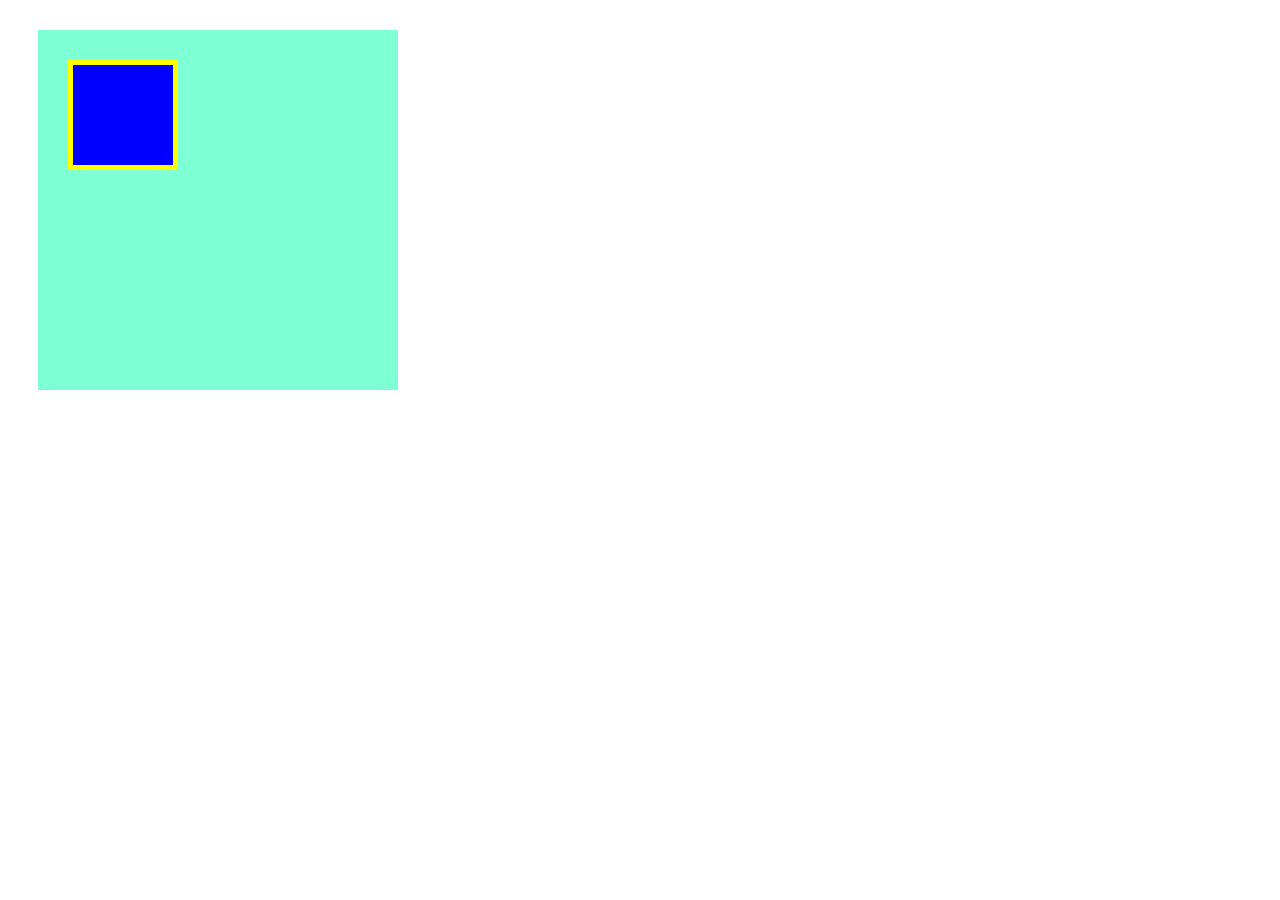
<file: box/box.html>
<!DOCTYPE HTML>
<html lang="ja">
  <head>
    <meta charset="UTF-8" />
    <link rel="stylesheet" href="box.css" />
    <title>BOX</title>
  </head>

  <body>
    <div class="box1">
      <div class="box2"></div>
    </div>
  </body>
</html>
</file>
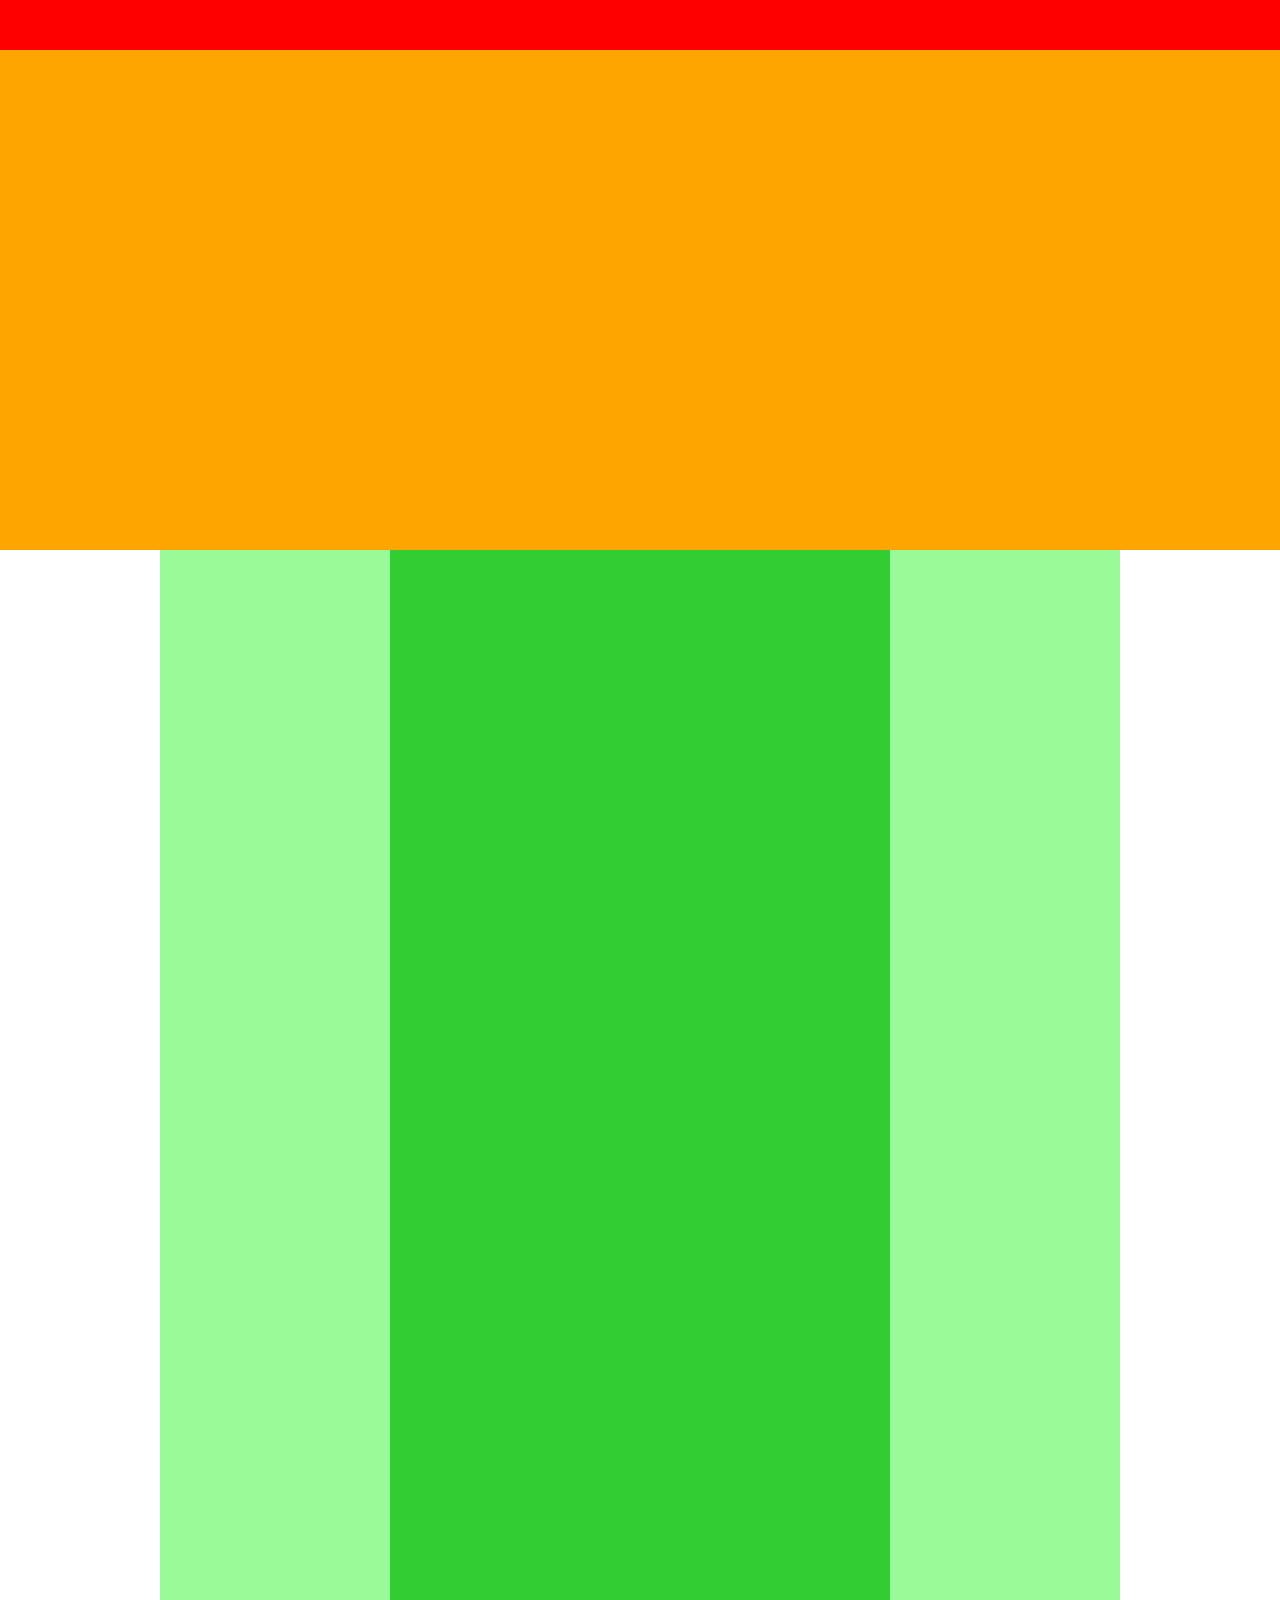
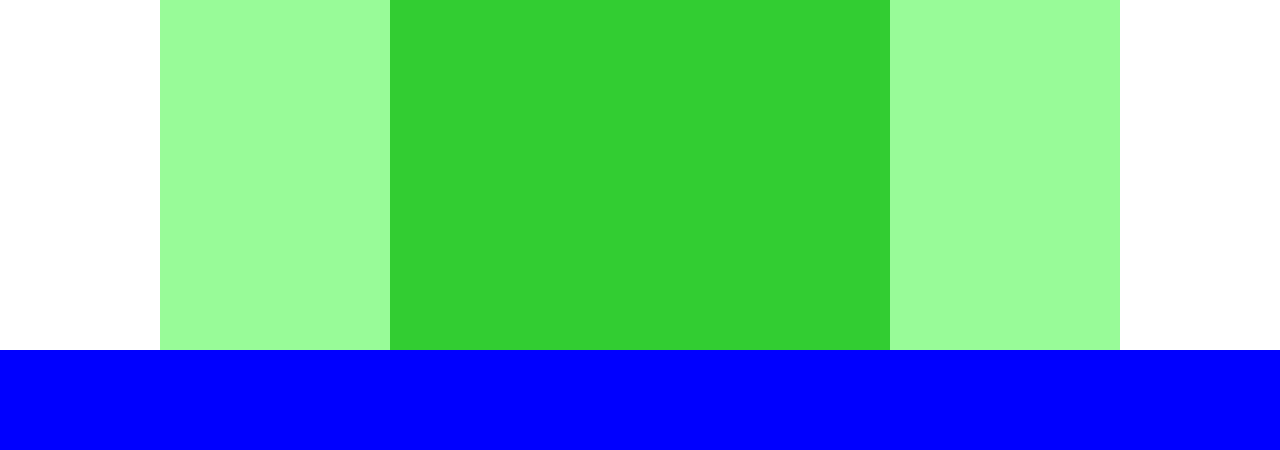
<file: chapter4-exercise/index2.html>
<!DOCTYPE HTML>
<html lang="ja">
  <head>
    <meta charset="UTF-8" />
    <link rel="stylesheet" href="style2.css" />
    <title>CHAPTER4-EXERCISE</title>
  </head>

  <body>
    <div class="header"></div>

    <div class="main-visual"></div>

    <div class="main">
      <div class="sidebar-left"></div>
      <div class="blog"></div>
      <div class="sidebar-right"></div>

    </div>

    <div class="footer"></div>

  </body>
</html>
</file>
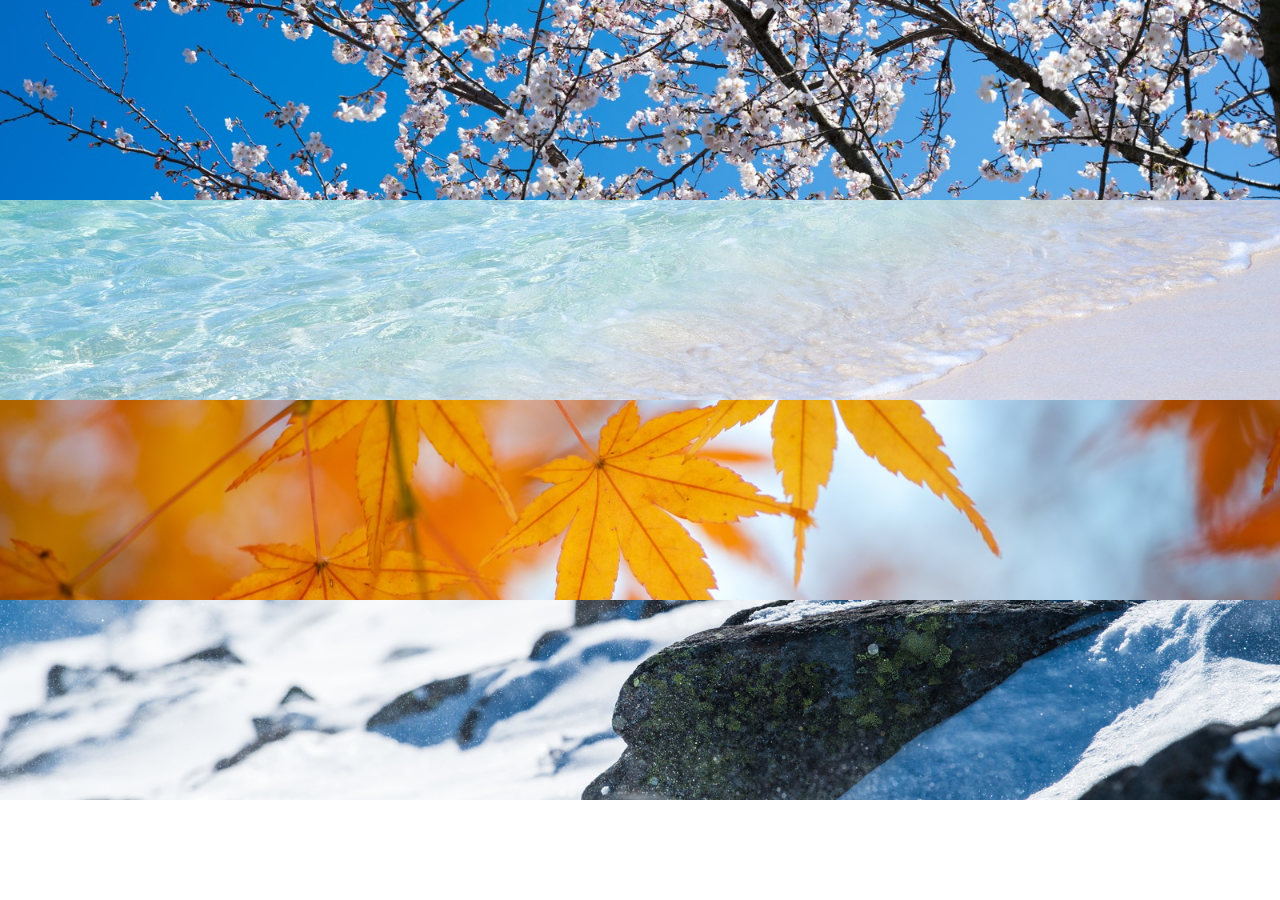
<file: chapter6-exercise/index4.html>
<!DOCTYPE HTML>
<html lang="ja">
  <head>
    <meta charset="UTF-8" />
    <link rel="stylesheet" href="style4.css" />
    <title></title>
  </head>

  <body>
    <main>
      <div class="main-visual1"></div>
      <div class="main-visual2"></div>
      <div class="main-visual3"></div>
      <div class="main-visual4"></div>
    </main>
  </body>
</html>
</file>
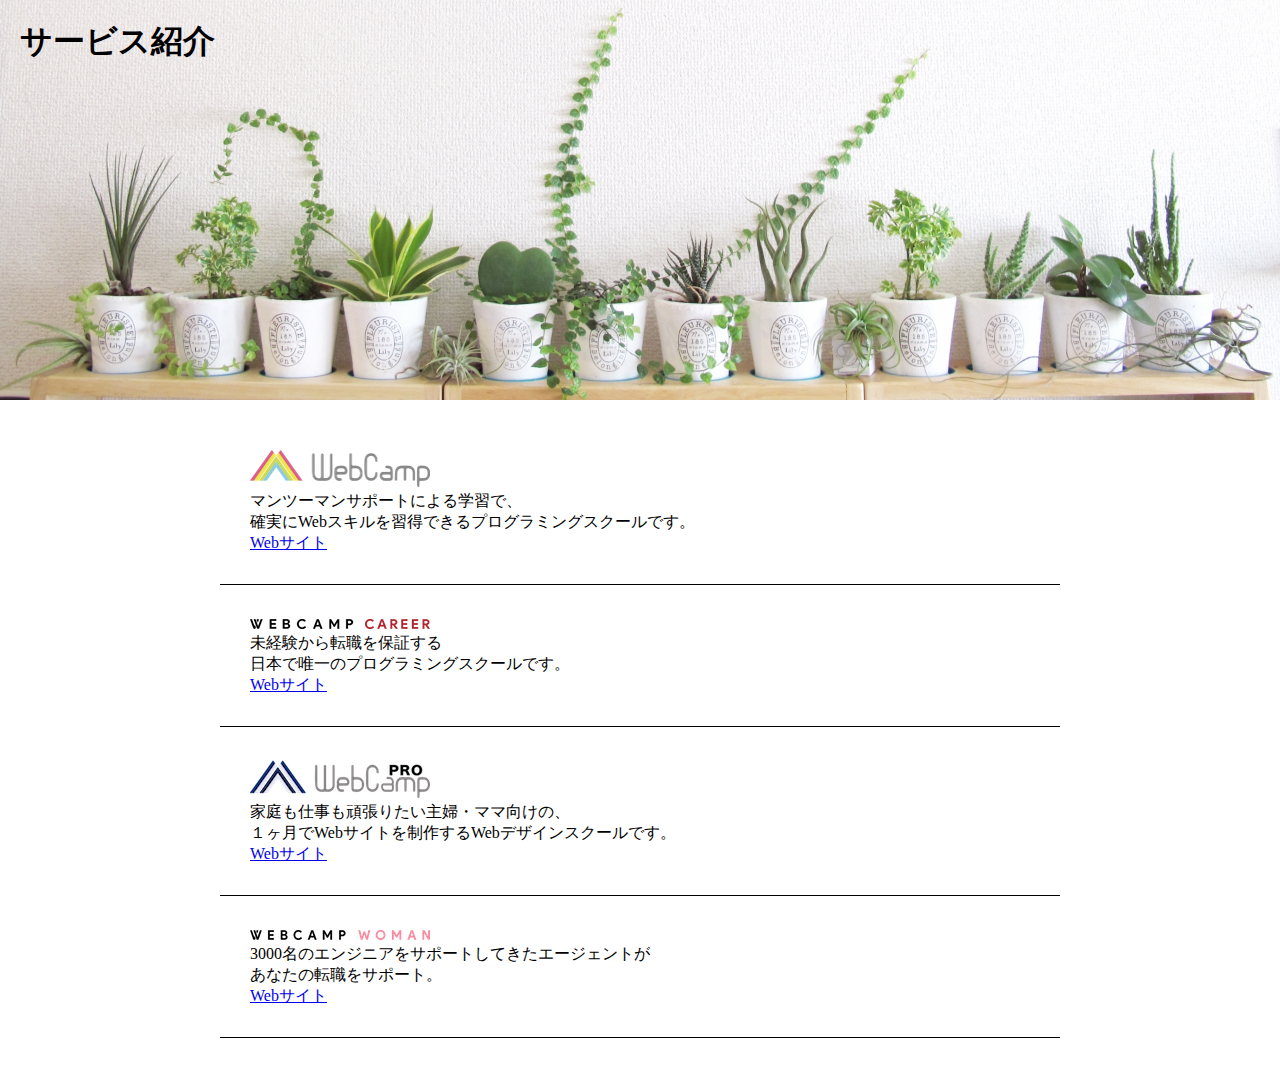
<file: chapter7-exercise/index4.html>
<!DOCTYPE HTML>
<html lang="ja">
  <head>
    <meta charset="UTF-8" />
    <link rel="stylesheet" href="style4.css" />
    <title></title>
  </head>

  <body>
    <header>
       <h1 class="header-text">
         サービス紹介
       </h1>
    </header>
    
    <main>
      <section>
       <div class="blog-box">
         
        <div class="blog1">
          <div class="blog-content">
           <img class="blog-img" src="img/wc-logo.png">
            <p class="blog-text">
             マンツーマンサポートによる学習で、<br />
             確実にWebスキルを習得できるプログラミングスクールです。
            </p>
           <a href="https://web-camp.io/">Webサイト</a>
          </div>
        </div>
      
        <div class="blog2">
          <div class="blog-content">
           <img class="blog-img" src="img/wcc-logo.png">
            <p class="blog-text">
             未経験から転職を保証する<br />
             日本で唯一のプログラミングスクールです。
            </p>
           <a href="https://web-camp.io/">Webサイト</a>
          </div>
        </div>
        
        <div class="blog3">
          <div class="blog-content">
           <img class="blog-img" src="img/wcp-logo.png">
            <p class="blog-text">
             家庭も仕事も頑張りたい主婦・ママ向けの、<br />
             １ヶ月でWebサイトを制作するWebデザインスクールです。
            </p>
           <a href="https://web-camp.io/">Webサイト</a>
          </div>
        </div>
        
        <div class="blog4">
          <div class="blog-content">
           <img class="blog-img" src="img/wcw-logo.png">
            <p class="blog-text">
             3000名のエンジニアをサポートしてきたエージェントが<br />
             あなたの転職をサポート。
           </p>
           <a href="https://web-camp.io/">Webサイト</a>
          </div>
        </div>
        
      </section> 
    </main>
  </body>
</html>
</file>
<file: box/box.css>
.box1{
  width: 300px;
  height: 300px;
  background-color: #7fffd4;
  margin: 30px;
  padding: 30px;
}

.box2{
  width: 100px;
  height: 100px;
  background-color: blue;
  border: 5px solid yellow;
}
</file>
<file: chapter4-exercise/style2.css>
* {
  margin: 0;
  padding: 0;
  box-sizing: border-box;
}

.header{
  width: 100%;
  height: 50px;
  background-color: red;
}

.main-visual{
  width: 100%;
  height: 500px;
  background-color: orange;
}

.main{
  width: 100%;
  display: flex;
  justify-content: center;
  margin: 0 auto;
}

.blog{
  width: 500px;
  height: 1400px;
  background-color: limegreen;
}

.sidebar-left{
  width: 230px;
  height: 1400px;
  background-color: palegreen;
}

.sidebar-right{
  width: 230px;
  height: 1400px;
  background-color: palegreen;
}

.footer{
  width: 100%;
  height: 100px;
  background-color: blue;
}
</file>
<file: chapter6-exercise/style4.css>
* {
  margin: 0;
  padding: 0;
  box-sizing: border-box;
}

.main-visual1{
  height: 200px;
  background-image: url(img/box1.jpg);
  background-position: center;
  background-size: cover;
}

.main-visual2{
  height: 200px;
  background-image: url(img/box2.jpg);
  background-position: center;
  background-size: cover;
}
.main-visual3{
  height: 200px;
  background-image: url(img/box3.jpg);
  background-position: center;
  background-size: cover;
}
.main-visual4{
  height: 200px;
  background-image: url(img/box4.jpg);
  background-position: center;
  background-size: cover;
}
</file>
<file: chapter7-exercise/style4.css>
* {
  margin: 0;
  padding: 0;
  box-sizing: border-box;
}

header {
  width: 100%;
  height: 400px;
  background-image: url(img/mv.jpg);
  background-size: cover;
  background-position: bottom;
  margin:0 0 50px 0;
}

.header-text {
  padding: 20px;
}

main{
  width: 840px;
  margin: 50px auto;
}


.blog1 {
  border: 1px solid;
  border-top-width: 0;
  border-right-width: 0;
  border-bottom-width: 1px;
  border-left-width: 0;
}

.blog2 {
  border: 1px solid;
  border-top-width: 0;
  border-right-width: 0;
  border-bottom-width: 1px;
  border-left-width: 0;
}

.blog3 {
  border: 1px solid;
  border-top-width: 0;
  border-right-width: 0;
  border-bottom-width: 1px;
  border-left-width: 0;
}

.blog4 {
  border: 1px solid;
  border-top-width: 0;
  border-right-width: 0;
  border-bottom-width: 1px;
  border-left-width: 0;
}
.blog-content {
  margin:30px;
}
</file>
